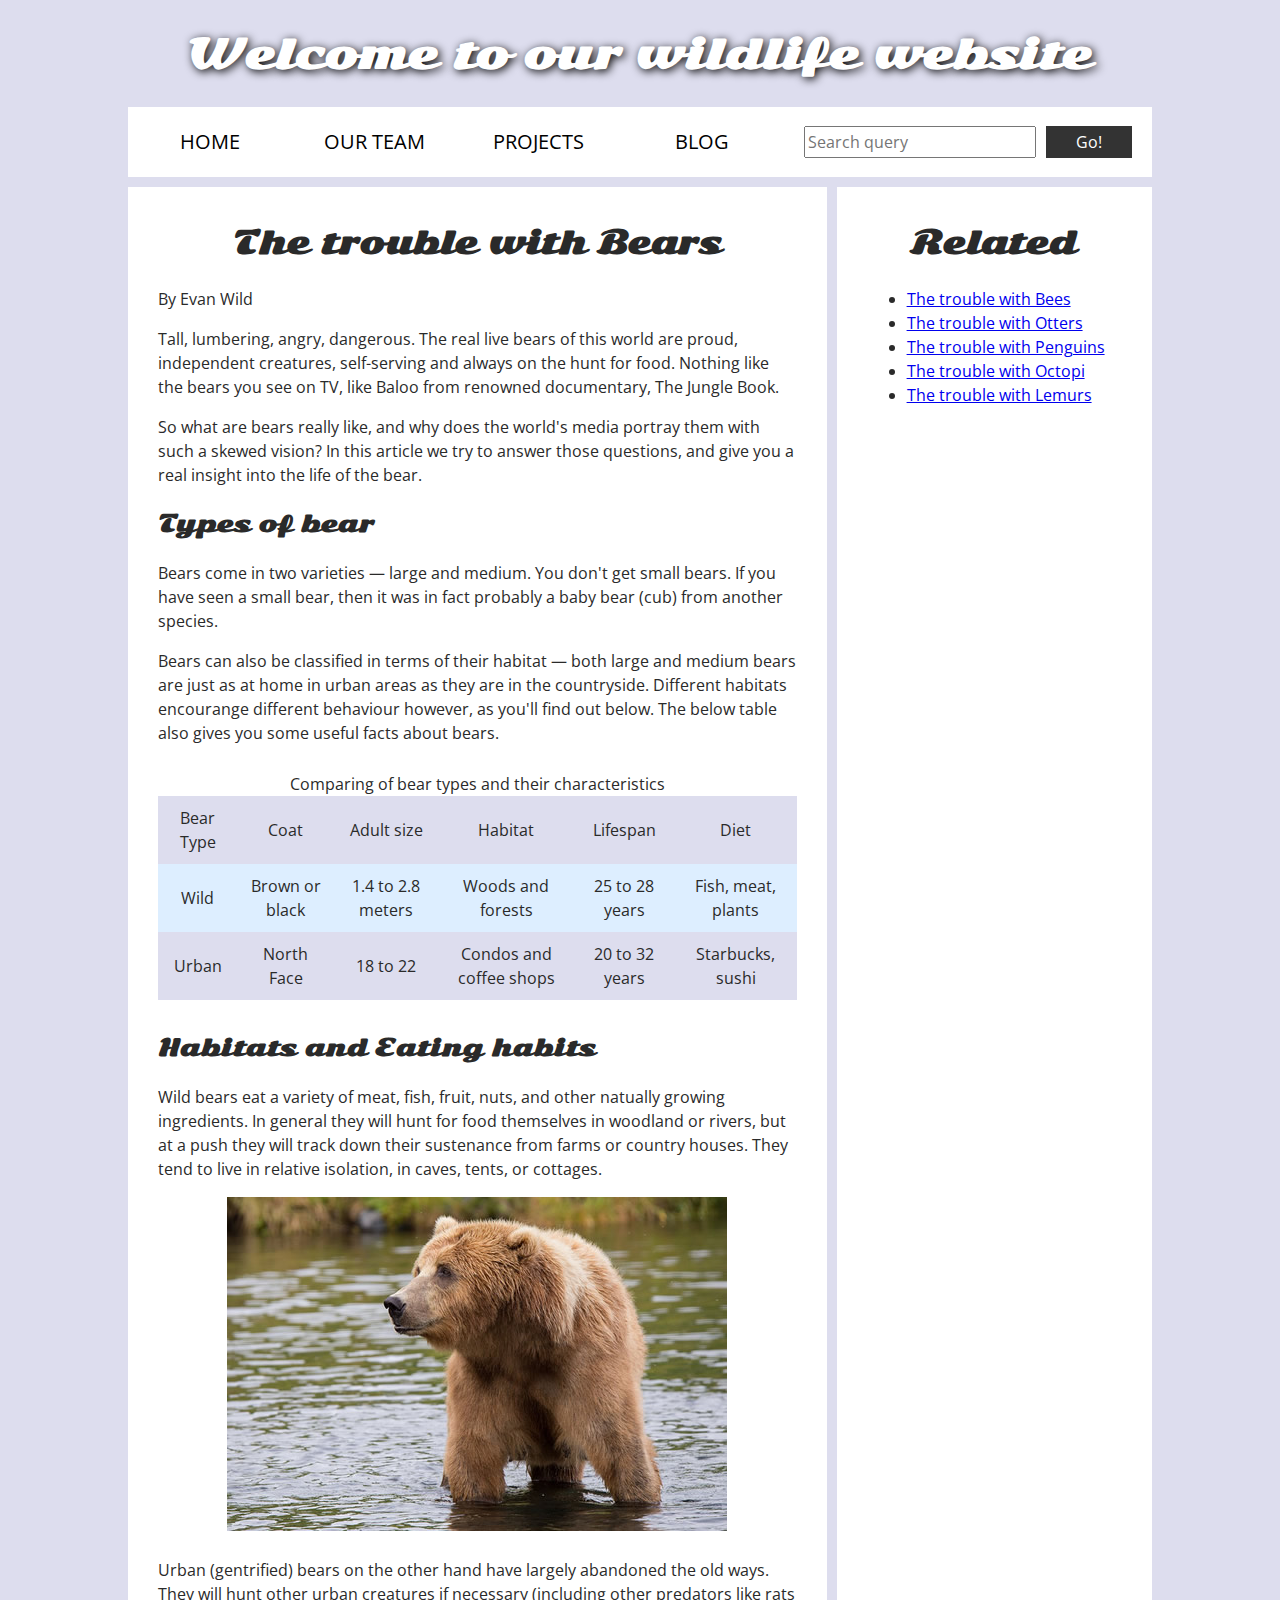
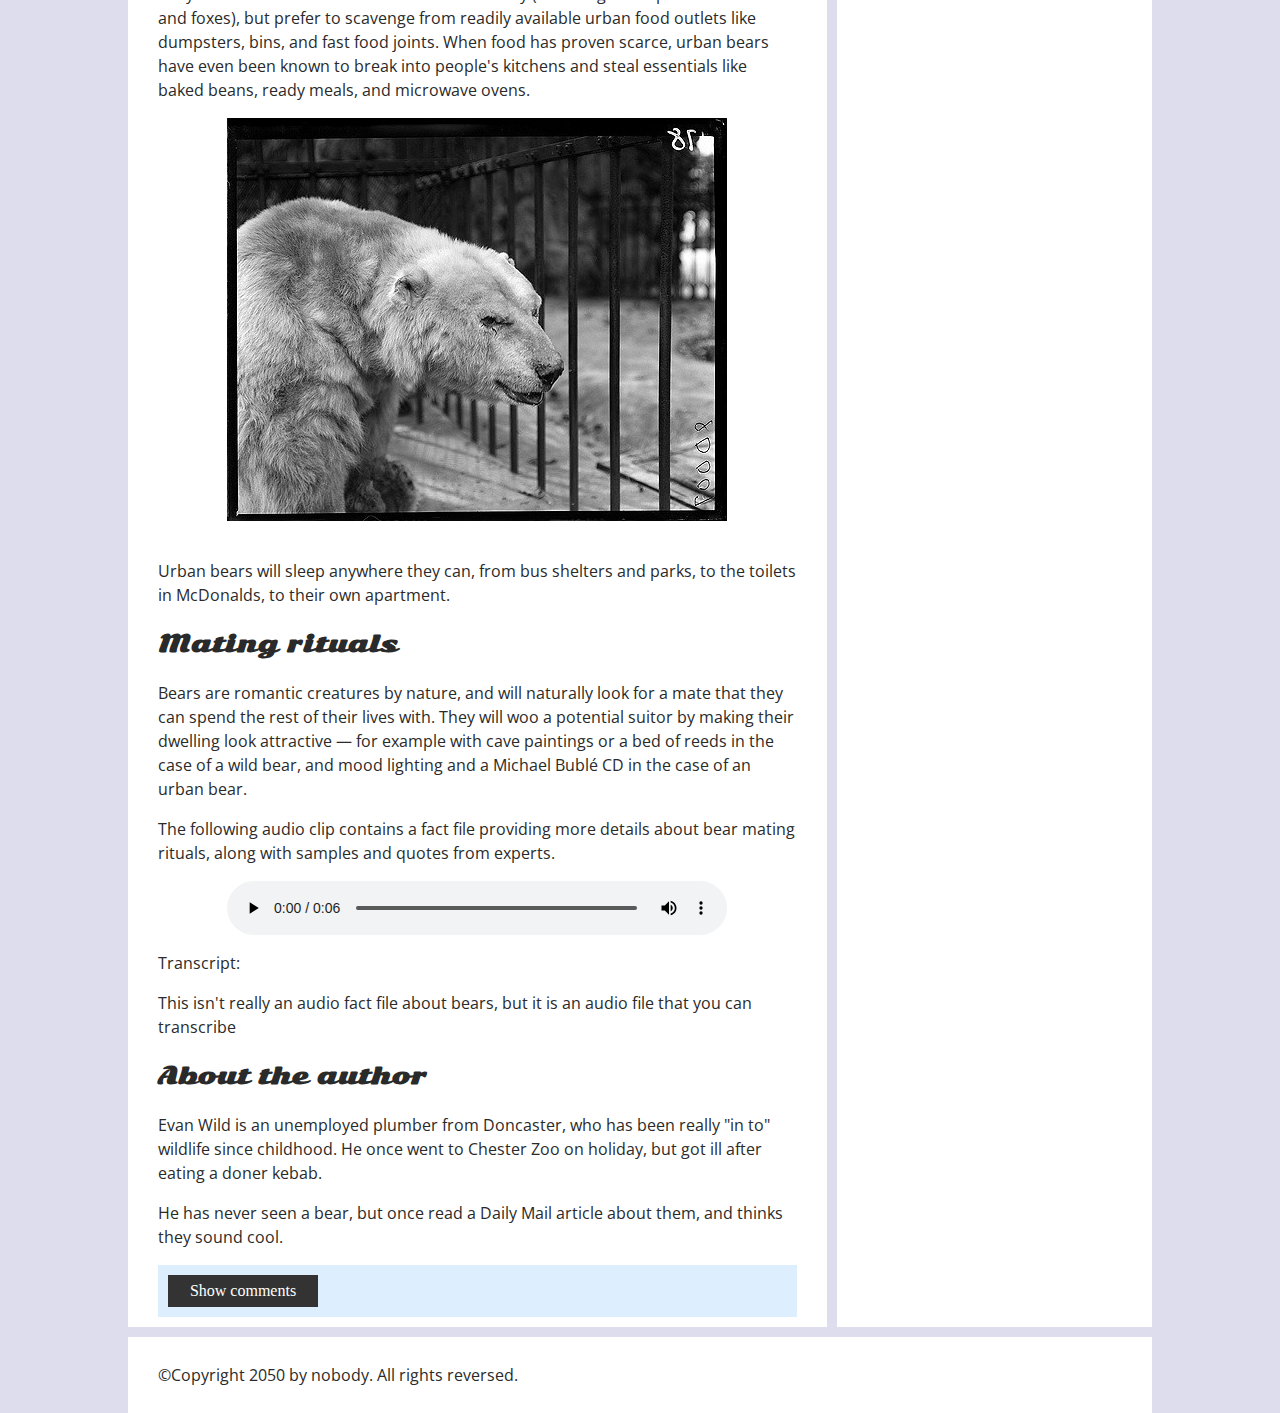
<file: Assignment5/index.html>
<!--
 Name: Ajaya Babu Acharya
 Date: August 5, 2024.
 Assignment 5 

-->

<!DOCTYPE html>
<html>
  <head>
    <meta charset="utf-8">

    <title>Accessibility assessment</title>
    <link href="https://fonts.googleapis.com/css?family=Open+Sans+Condensed:300|Sonsie+One" 
    rel="stylesheet" type="text/css">
    <link rel="stylesheet" href="style.css">

  </head>

  <body>
    <div class="header">
      <h1>Welcome to our wildlife website</h1>
    </div>

    <nav class="nav">
      <ul>
        <li><a href="#">Home</a></li>
        <li><a href="#">Our team</a></li>
        <li><a href="#">Projects</a></li>
        <li><a href="#">Blog</a></li>
      </ul>

      <form class="search">
        <input type="search" name="q" placeholder="Search query">
        <input type="submit" value="Go!">
      </form>
    </nav>

    <main>
      <article>
        <h2><strong>The trouble with Bears</strong></h2>
        <p>By Evan Wild</p>
        <p>Tall, lumbering, angry, dangerous. The real live bears of this world are proud, independent creatures, 
          self-serving and always on the hunt for food. Nothing like the bears you see on TV, like Baloo from renowned
          documentary, The Jungle Book.</p>

        <p>So what are bears really like, and why does the world's media portray them with such a skewed vision? In 
          this article we try to answer those questions, and give you a real insight into the life of the bear.</p>

        <h3>Types of bear</h3>

        <p>Bears come in two varieties — large and medium. You don't get small bears. If you have seen a small bear, 
          then it was in fact probably a baby bear (cub) from another species.</p>

        <p>Bears can also be classified in terms of their habitat — both large and medium bears are just as at home in 
          urban areas as they are in the countryside. Different habitats encourange different behaviour however, as you'll 
          find out below. The below table also gives you some useful facts about bears.</p>
        <br>
        <table>
          <caption>Comparing of bear types and their characteristics</caption>
          <thead>
            <tr>
              <td>Bear Type</td>
              <td>Coat</td>
              <td>Adult size</td>
              <td>Habitat</td>
              <td>Lifespan</td>
              <td>Diet</td>
            </tr>
          </thead>
          <tbody>
            <tr>
              <td>Wild</td>
              <td>Brown or black</td>
              <td>1.4 to 2.8 meters</td>
              <td>Woods and forests</td>
              <td>25 to 28 years</td>
              <td>Fish, meat, plants</td>
            </tr>
            <tr>
              <td>Urban</td>
              <td>North Face</td>
              <td>18 to 22</td>
              <td>Condos and coffee shops</td>
              <td>20 to 32 years</td>
              <td>Starbucks, sushi</td>
            </tr>
          </tbody>
        </table>
        <br>
        <h3>Habitats and Eating habits</h3>
        
        <p>Wild bears eat a variety of meat, fish, fruit, nuts, and other natually growing ingredients.
        In general they will hunt for food themselves in woodland or rivers, but at a push they will 
        track down their sustenance from farms or country houses. 
        They tend to live in relative isolation, in caves, tents, or cottages.</p>
        
        <img src="Media/wild-bear.jpg" alt="wild-bear">
        <br>
        <p>Urban (gentrified) bears on the other hand have largely abandoned the old ways. They will hunt 
          other urban creatures if necessary (including other predators like rats and foxes), but prefer to 
          scavenge from readily available urban food outlets like dumpsters, bins, and fast food joints. 
          When food has proven scarce, urban bears have even been known to break into people's kitchens 
          and steal essentials like baked beans, ready meals, and microwave ovens.</p>
        
        <img src="Media/urban-bear.jpg" alt="urban-bear">
        <br><br>
        <p>Urban bears will sleep anywhere they can, from bus shelters and parks, to the toilets in McDonalds,
           to their own apartment.</p>
        
        <h3>Mating rituals</h3>

        <p>Bears are romantic creatures by nature, and will naturally look for a mate that they can spend the 
          rest of their lives with. They will woo a potential suitor by making their dwelling look attractive 
          — for example with cave paintings or a bed of reeds in the case of a wild bear, and mood lighting 
          and a Michael Bublé CD in the case of an urban bear.</p>

        <p>The following audio clip contains a fact file providing more details about bear mating rituals, 
          along with samples and quotes from experts.</p>

        <audio controls>
          <source src="Media/bear.mp3" type="audio/mp3">
          <source src="Media/bear.ogg" type="audio/ogg">
          <p>It looks like your browser doesn't support HTML5 audio players.</p>
        </audio>
        <p>Transcript:</p>
        <p>This isn't really an audio fact file about bears, but it is an audio file that you can transcribe
        </p>
      </div>

        <aside>

          <h3>About the author</h3>
       
          <p>Evan Wild is an unemployed plumber from Doncaster, who has been really "in to" wildlife since childhood.
            He once went to Chester Zoo on holiday, but got ill after eating a doner kebab.</p>

          <p>He has never seen a bear, but once read a Daily Mail article about them, and thinks they sound cool.
          </p>

        </aside>
        <section class="comments">
          <div class="show-hide">Show comments</div>

          <div class="comment-wrapper">

            <h2>Add comment</h2>

            <form class="comment-form">
              <div class="flex-pair">
                <label for="name">Your name:</label>
                <input type="text" name="name" id="name" placeholder="Enter your name">
              </div>
              <div class="flex-pair">
                <label for="comment">Your comment:</label>
                <input type="text" name="comment" id="comment" placeholder="Enter your comment">
              </div>
              <div>
                <input type="submit" value="Submit comment">
              </div>
            </form>

            <h3>Comments</h3>

            <ul class="comment-container">

              <li>

                <p>Bob Fossil</p>

                <p>Oh I am so glad you taught me all about the big brown angry guys in the woods. With their
                  sniffing little noses and their bad attitudes, they can sure be a menace — I was thinking 
                  of putting them all in a truck and driving them outta here. I run a zoo, you know.</p>

              </li>

            </ul>

          </div>
        </section>
      </article>

      <div class="secondary">
        <h2>Related</h2>

        <ul>
          <li><a href="#">The trouble with Bees</a></li>
          <li><a href="#">The trouble with Otters</a></li>
          <li><a href="#">The trouble with Penguins</a></li>
          <li><a href="#">The trouble with Octopi</a></li>
          <li><a href="#">The trouble with Lemurs</a></li>
        </ul>
      </div>
    </main>

    <footer>
      <p>©Copyright 2050 by nobody. All rights reversed.</p>
    </footer>

    <script src="assignment5.js"></script>

  </body>
</html>
</file>
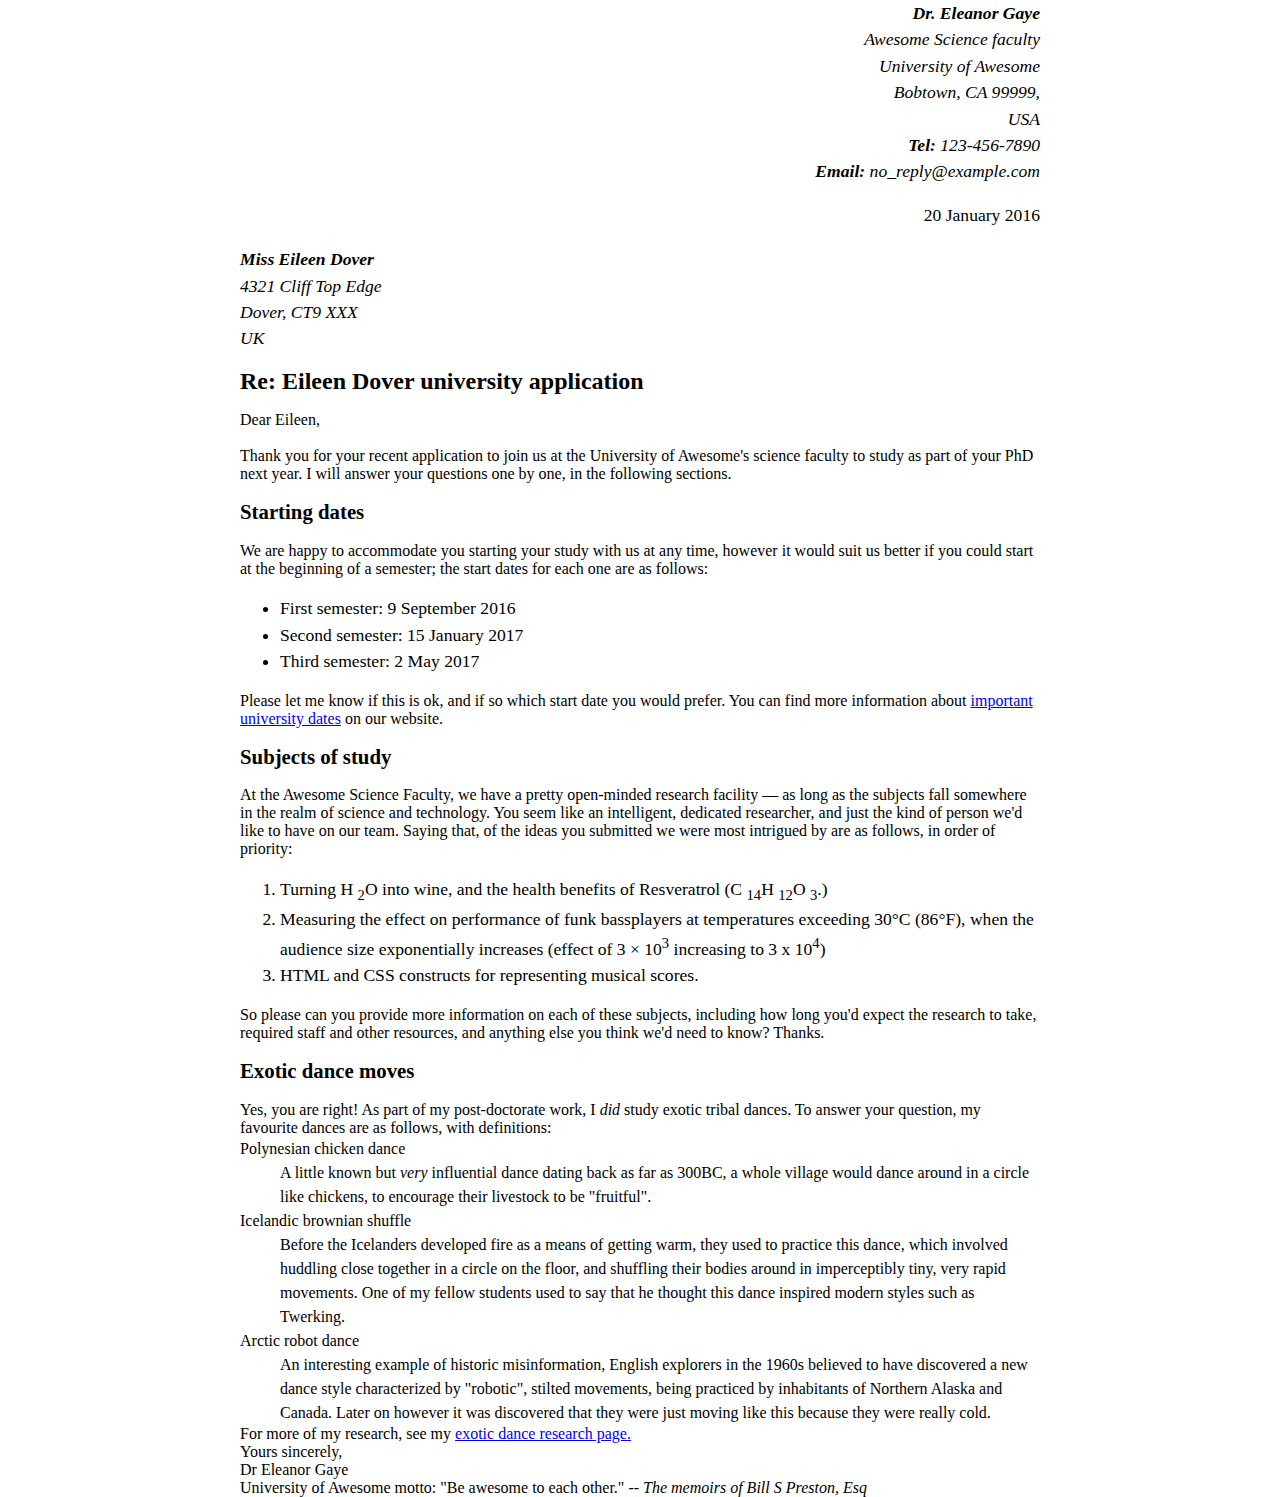
<file: assignment1part1.html>
<!DOCTYPE html>
<html lang="en">
<head>
<!--
        Name:Ajaya Babu Acharya
        Date:June 1, 2024
        description: Overview of Basic html
        Student ID: 100947735

    -->
    
    <meta charset="UTF-8">
    <meta name="viewport" content="width=device-width, initial-scale=1.0">
    <title>Letter Assignment</title>
     <style>
    body {
        max-width: 800px;
        margin: 0 auto;
      }
      
      .sender-column {
        text-align: right;
      }
      
      h1 {
        font-size: 1.5em;
      }
      
      h2 {
        font-size: 1.3em;
      }
      
      p,ul,ol,dl,address {
        font-size: 1.1em;
      }
      
      p, li, dd, dt, address {
        line-height: 1.5;
      }
    </style>
</head>
<body>
     <span class="sender-column">
<address>
<STRONG>Dr. Eleanor Gaye </STRONG><br>
Awesome Science faculty <br>
University of Awesome <br>
Bobtown, CA 99999, <br>
USA <br>
<strong>Tel:</strong> 123-456-7890 <br>
<strong>Email:</strong> no_reply@example.com
</address>
<p>20 January 2016</p>
</span>
<address>
<strong>Miss Eileen Dover </strong><br>
4321 Cliff Top Edge <br>
Dover, CT9 XXX <br>
UK
</address>


<h1>Re: Eileen Dover university application</h1>
Dear Eileen,<br> <br>

Thank you for your recent application to join us at the University of Awesome's 
science faculty to study as part of your PhD next year. I will answer your questions 
one by one, in the following sections.

<h2>Starting dates</h2>

We are happy to accommodate you starting your study with us at any time, 
however it would suit us better if you could start at the beginning of a semester; 
the start dates for each one are as follows:
<ul>
<li>First semester: 9 September 2016</li>
<li>Second semester: 15 January 2017</li>
<li>Third semester: 2 May 2017</li>
</ul>

Please let me know if this is ok, and if so which start date you would prefer.
        You can find more information about <a href="https://durhamcollege.ca/info-for/current-students/important-dates/important-dates-2024-2025">
  important university dates</a> on our website.


<h2>Subjects of study</h2>

At the Awesome Science Faculty, we have a pretty open-minded research facility — as 
long as the subjects fall somewhere in the realm of science and technology. 
You seem like an intelligent, dedicated researcher, and just the kind of person 
we'd like to have on our team. Saying that, of the ideas you submitted we were most 
intrigued by are as follows, in order of priority:
<ol>
<li>Turning H <sub>2</sub>O into wine, and the health benefits of Resveratrol (C <sub>14</sub>H <sub>12</sub>O <sub>3</sub>.)</li>
<li>Measuring the effect on performance of funk bassplayers at temperatures exceeding 30°C (86°F), 
  when the audience size exponentially increases (effect of 3 × 10<sup>3</sup> increasing to 3 x 10<sup>4</sup>)</li>
<li>HTML and CSS constructs for representing musical scores.</li>
</ol>

So please can you provide more information on each of these subjects, 
including how long you'd expect the research to take, required staff and 
other resources, and anything else you think we'd need to know? Thanks.


<h2>Exotic dance moves</h2>

Yes, you are right! As part of my post-doctorate work, I <em>did</em> study exotic tribal dances. 
To answer your question, my favourite dances are as follows, with definitions:

<dt>Polynesian chicken dance</dt>
<dd>
A little known but <em>very</em> influential dance dating back as far as 300BC, 
a whole village would dance around in a circle like chickens, to encourage their 
livestock to be "fruitful".</dd>
<dt>Icelandic brownian shuffle</dt>
<dd>
Before the Icelanders developed fire as a means of getting warm, they used to practice this dance, 
which involved huddling close together in a circle on the floor, and shuffling their bodies around 
in imperceptibly tiny, very rapid movements. One of my fellow students used to say that he thought 
this dance inspired modern styles such as Twerking.</dd>
<dt>Arctic robot dance</dt>
<dd>An interesting example of historic misinformation, English explorers in the 1960s believed to 
  have discovered a new dance style characterized by "robotic", stilted movements, being practiced 
  by inhabitants of Northern Alaska and Canada. Later on however it was discovered that they were 
  just moving like this because they were really cold.</dd>

For more of my research, see my <a href="https://durhamcollege.ca/programs-and-courses/courses?subj_code_in=RSCH&crse_numb_in=1200&semester_in=SEM2">exotic dance research page.</a> <br>

Yours sincerely,<br>
Dr Eleanor Gaye <br>
University of Awesome motto: "Be awesome to each other." -- <em>The memoirs of Bill S Preston, Esq </em><br>

    
</body>
</html>

    
</body>
</html>
</file>
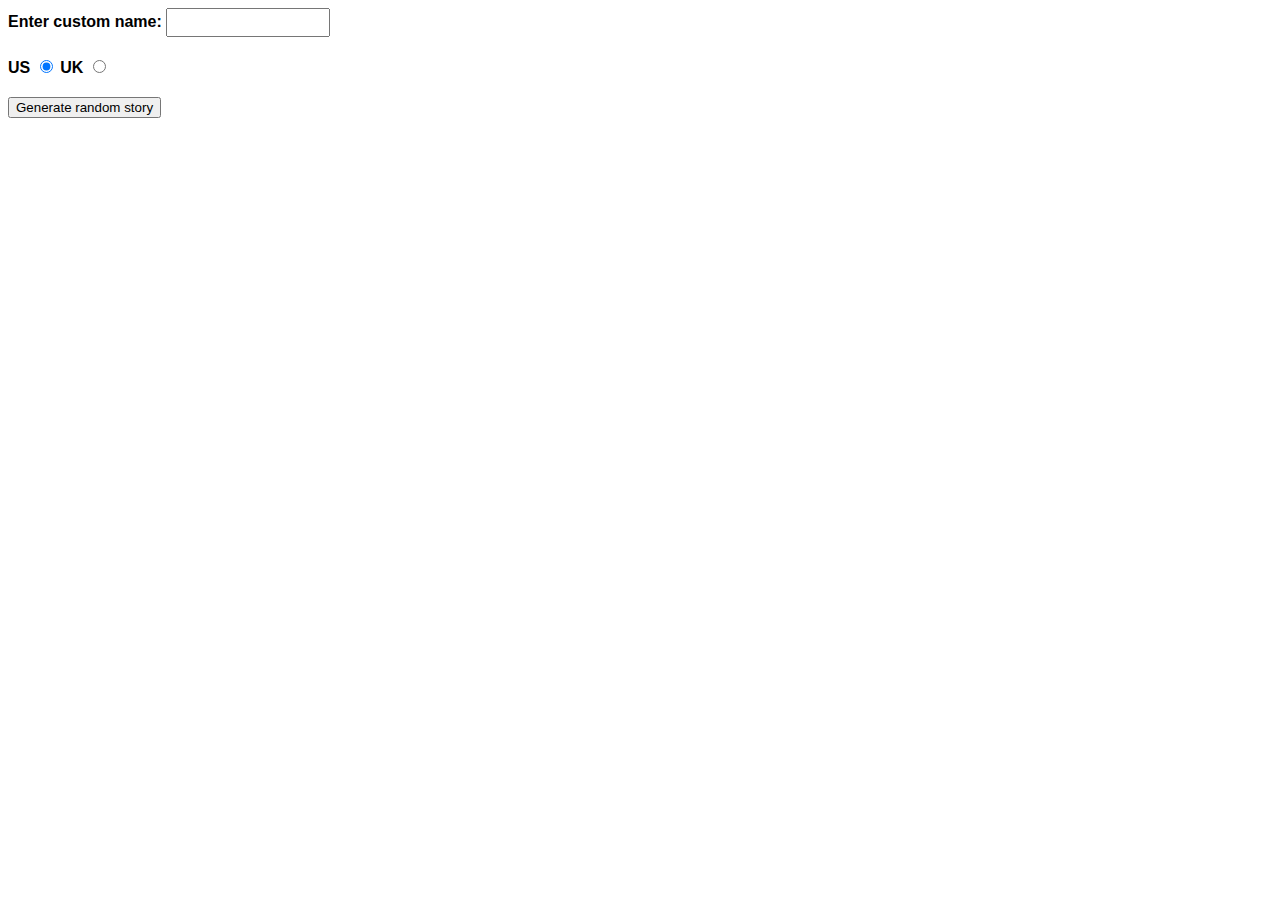
<file: Assignment 4/Part1.html>
<!DOCTYPE html>
<html lang="en-US">
  <head>
    <!--
    Name : Ajaya Babu Acharya
    Date : 22th July 2024
    File name : part1.html
    Description : A fun interactive web tool called the Silly Story Generator 
    uses user input and pre-written text templates to create funny, unpredictable stories.
    -->
    <meta charset="utf-8" />
    <meta name="viewport" content="width=device-width" />
    <title>Silly Story Generator</title>
    <style>
      body {
        font-family: helvetica, sans-serif;
        width: 350px;
      }
      label {
        font-weight: bold;
      }
      div {
        padding-bottom: 20px;
      }
      input[type="text"] {
        padding: 5px;
        width: 150px;
      }
      p {
        background: #ffc125;
        color: #5e2612;
        padding: 10px;
        visibility: hidden;
      }
    </style>
  </head>
  <body>
    <div>
      <label for="customname">Enter custom name:</label>
      <input id="customname" type="text" placeholder="" />
    </div>
    <div>
      <label for="us">US</label>
      <input id="us" type="radio" name="ukus" value="us" checked />
      <label for="uk">UK</label>
      <input id="uk" type="radio" name="ukus" value="uk" />
    </div>
    <div>
      <button class="randomize">Generate random story</button>
    </div>
    <p class="story"></p>
    <script src="./javascript/part1.js"></script>
  </body>
</html>
</file>
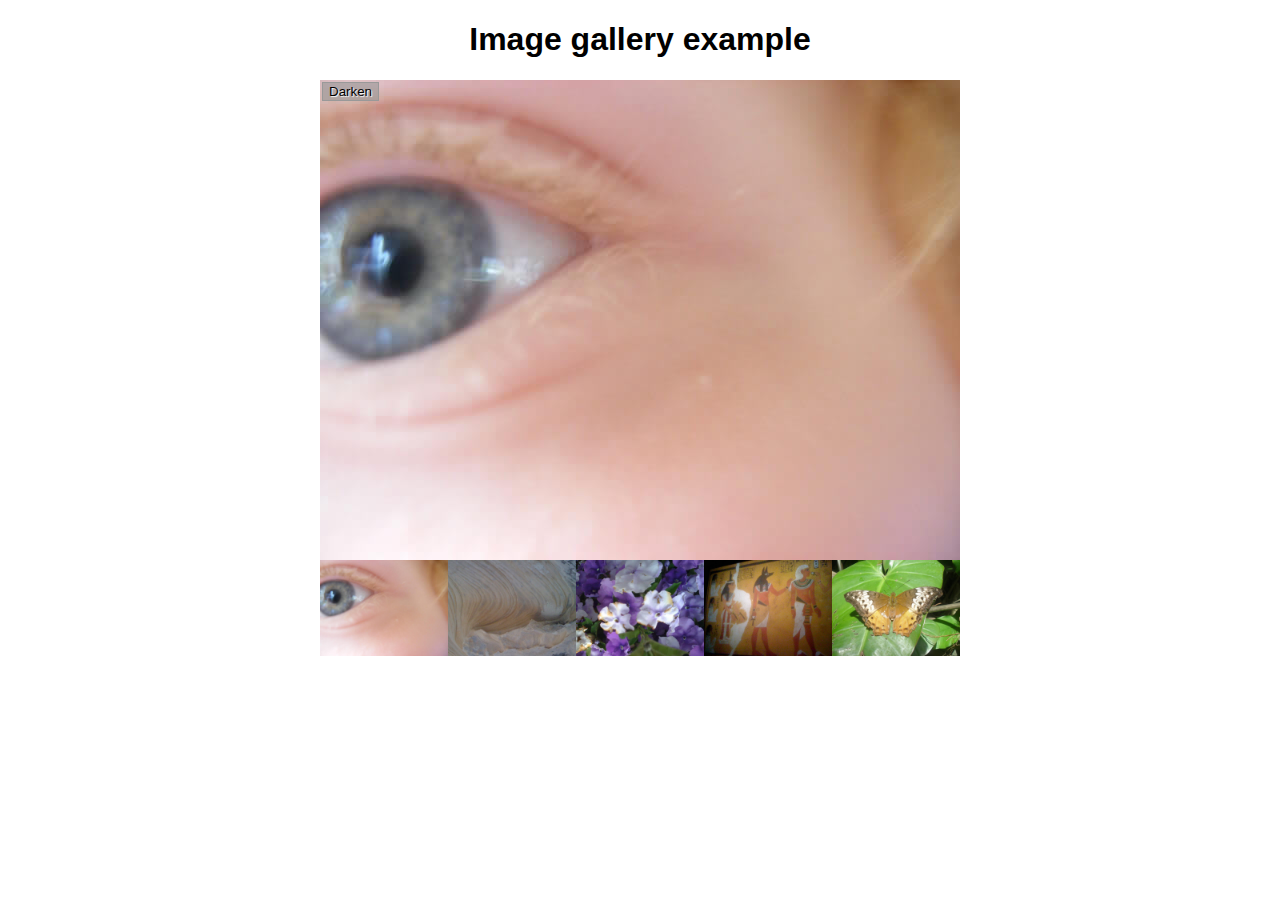
<file: Assignment 4/part2.html>
<!DOCTYPE html>
<html lang="en-US">
  <head>
    <!--
    Name : Ajaya Babu Acharya
    Date : 22th July 2024
    File name : part2.html
    Description : Creating Image Gallery using css and javascript.
  -->
    <meta charset="utf-8">
    <meta name="viewport" content="width=device-width">
    <title>Image gallery</title>

    <link rel="stylesheet" href="./CSS/part2.css">
    
  </head>

  <body>
    <h1>Image gallery example</h1>

    <div class="full-img">
      <img class="displayed-img" src="images/pic1.jpg" alt="Closeup of a human eye">
      <div class="overlay"></div>
      <button class="dark">Darken</button>
    </div>

    <div class="thumb-bar">


    </div>
    <script src="./javascript/part2.js"></script>
  </body>
</html>
</file>
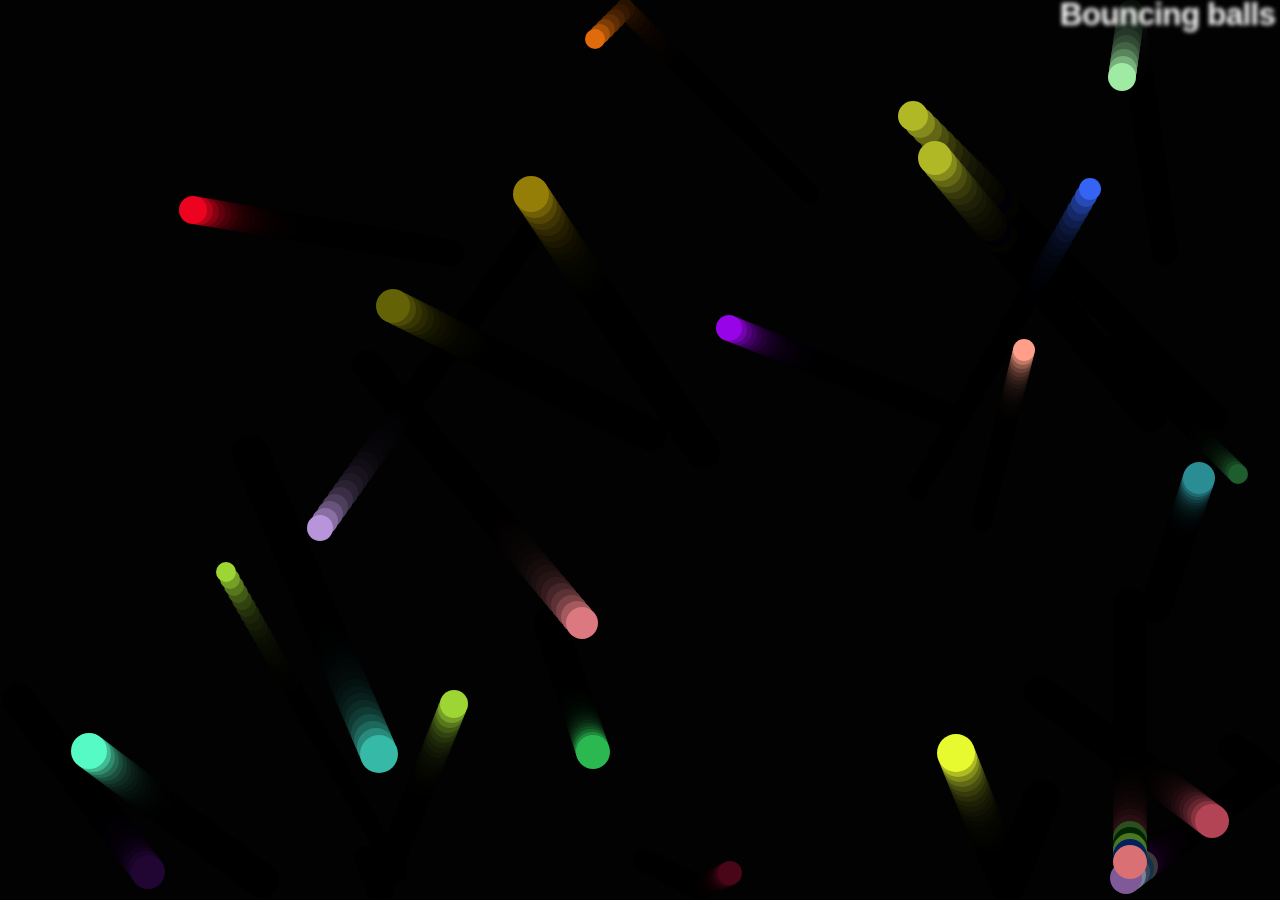
<file: Assignment 4/part3.html>
<!DOCTYPE html>
<html lang="en-US">
<head>
  <!--
    Name : Ajaya Babu Acharya
    Date : 22th July 2024
    File name : part3.html
    Description : Creating bouncing ball using css and javascript
  -->
  <meta charset="utf-8">
  <meta name="viewport" content="width=device-width">
  <title>Bouncing balls</title>
  <link rel="stylesheet" href="./CSS/part3.css">
</head>

<body>
  <h1>Bouncing balls</h1>
  <canvas></canvas>
  <script src="./javascript/part3.js"></script>
</body>
</html>
</file>
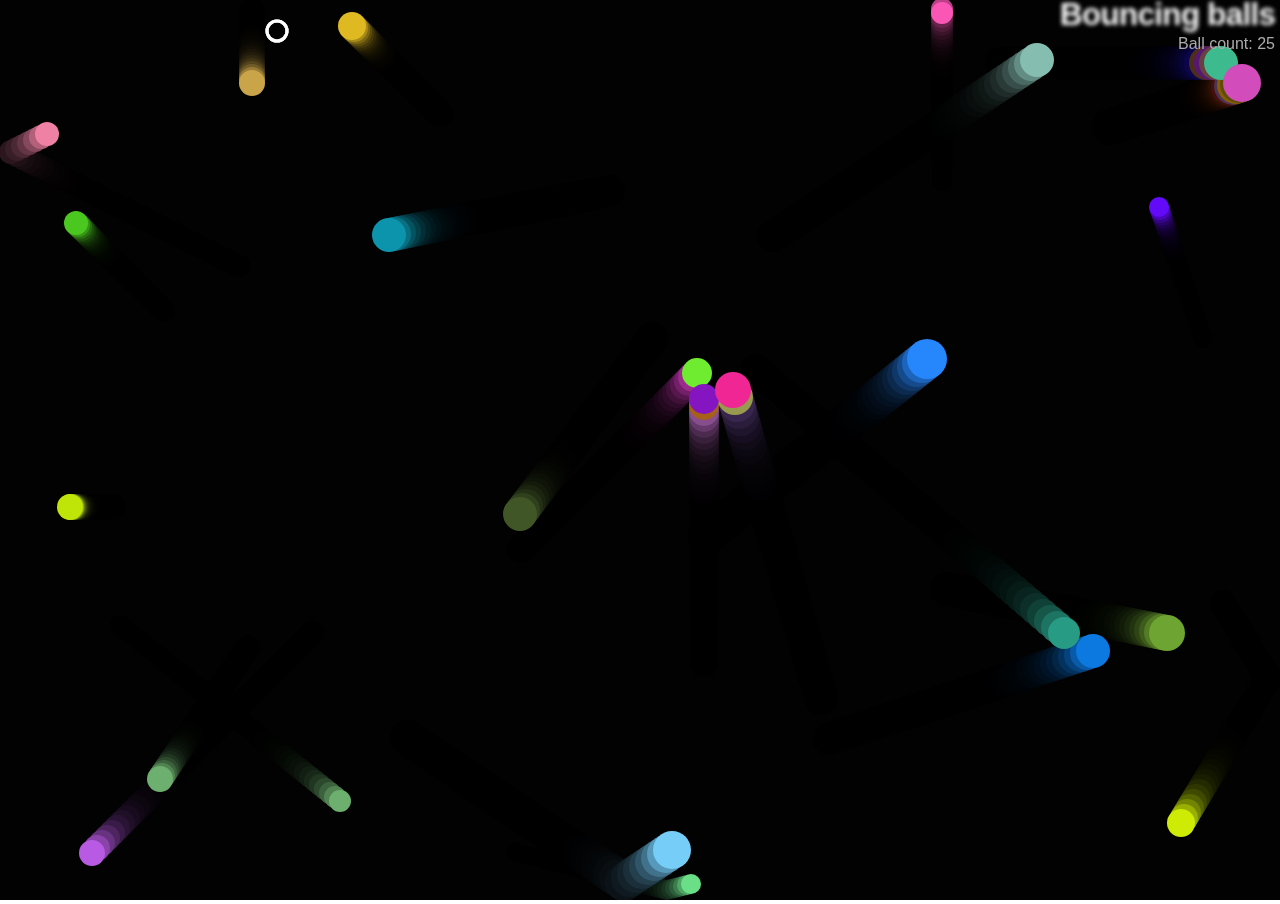
<file: Assignment 4/part4.html>
<!DOCTYPE html>
<html lang="en-US">
<head>
  <!--
    Name : Ajaya Babu Acharya
    Date : 22th July 2024
    File name : part4.html
    Description : Creating Advanced bouncing ball using css and javascript.
  -->
  <meta charset="utf-8">
  <meta name="viewport" content="width=device-width">
  <title>Bouncing balls</title>
  <link rel="stylesheet" href="./CSS/part4.css">
</head>

<body>
  <h1>Bouncing balls</h1>
  <p>Ball count: <span id="ball-count">0</span></p>
  <canvas></canvas>
  <script src="./javascript/part4.js"></script>
</body>
</html>
</file>
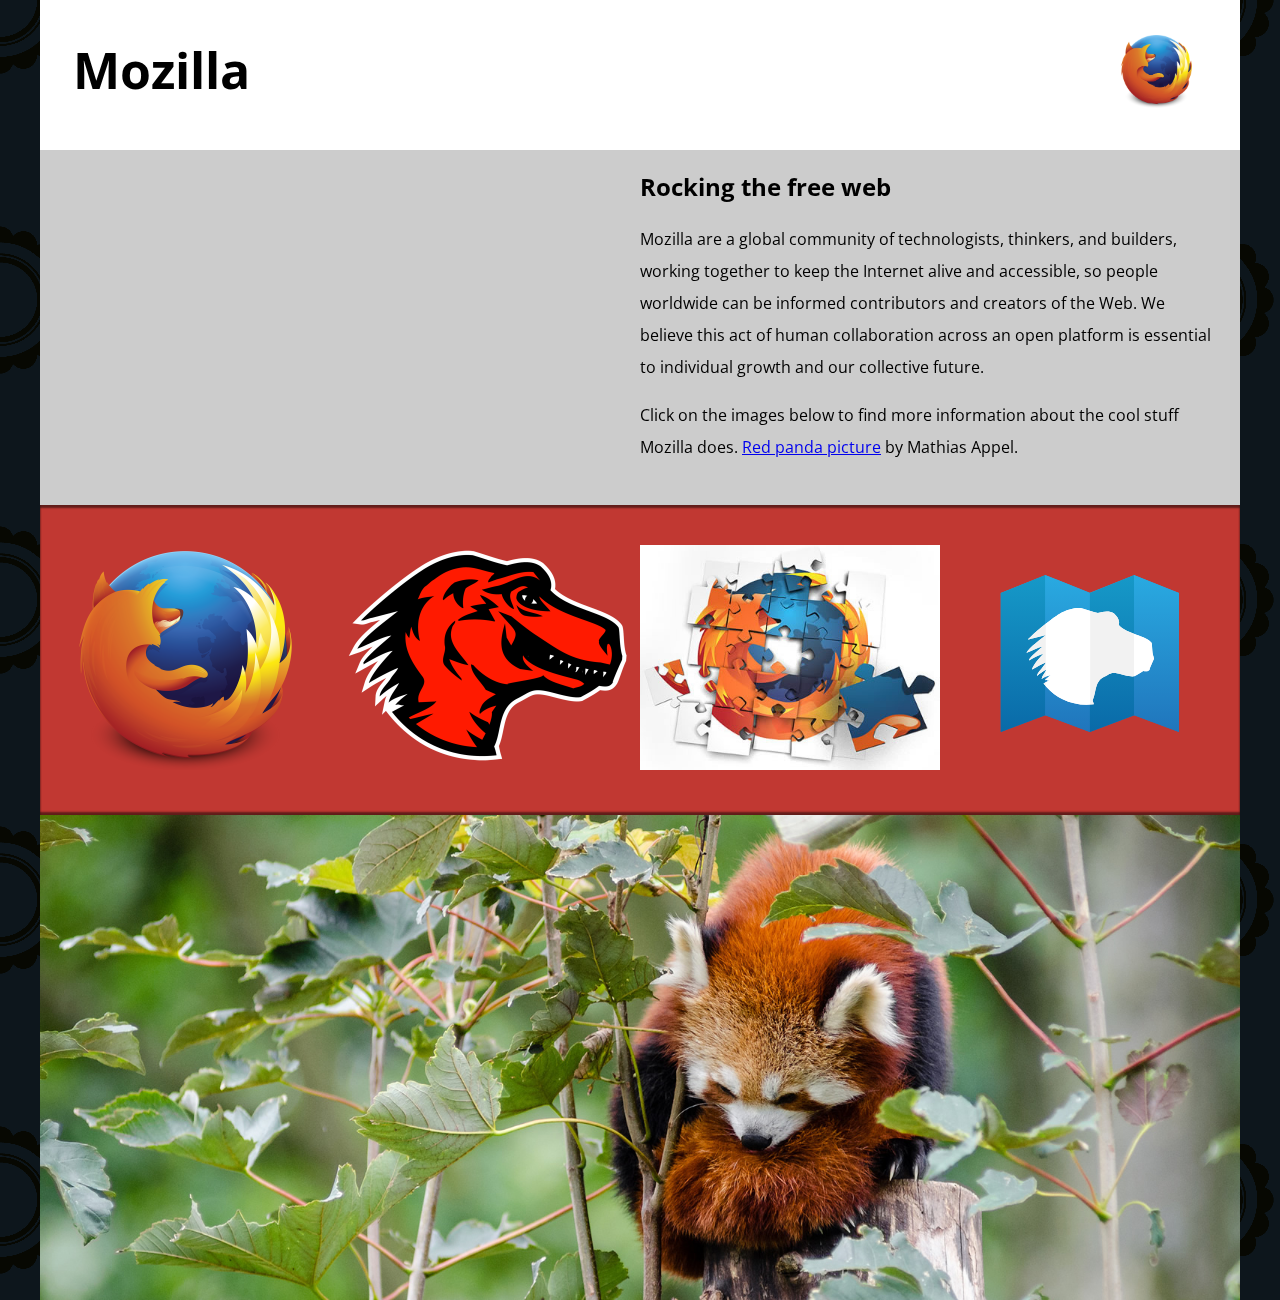
<file: Assignment2/Part1.html>
<!DOCTYPE html>
<html lang="en-US">
  <head>
     <!--
       Name:Ajaya Babu Acharya
    Date:June 12 th , 2024
    Student id:100947735
    Description:HTML Multimedia
    -->
    <meta charset="utf-8">
    <meta name="viewport" content="width=device-width">
    <title>Mozilla splash page</title>
    <link href='https://fonts.googleapis.com/css?family=Open+Sans:400,700' rel='stylesheet' type='text/css'>
    <style>
    
      html {
        font-family: 'Open Sans', sans-serif;
        background: url(pattern.png);
      }

      body {
        width: 100%;
        max-width: 1200px;
        margin: 0 auto;
        background-color: white;
        position: relative;
      }


      header {
        height: 150px;
      }

      header img {
        width: 100px;
        position: absolute;
        right: 32.5px;
        top: 32.5px;
      }

      h1 {
        font-size: 50px;
        line-height: 140px;
        margin: 0 0 0 32.5px;
      }


      main {
        background: #ccc;
      }

      article {
        padding: 20px;
      }

      h2 {
        margin-top: 0;
      }

      p {
        line-height: 2;
      }

      iframe {
        float: left;
        margin: 0 20px 20px 0;
        max-width: 100%;
      }


      .further-info {
        clear: left;
        padding: 40px 0;
        background: #c13832;
        box-shadow: inset 0 3px 2px rgba(0,0,0,0.5),
                    inset 0 -3px 2px rgba(0,0,0,0.5);
      }

      .further-info a {
        width: 25%;
        display: block;
        float: left;
      }

      .further-info img {
        max-width: 100%;
      }

      .clearfix {
        clear: both;
      }


      .red-panda img {
        display: block;
        max-width: 100%;
      }
    </style>
    </head>
<body>
   <header>
      <h1>Mozilla</h1>
      <img src="firefox_logo-only_RGB.png" alt="Firefox logo">

    </header>

    <main>
      <article>
        <iframe width="560" height="315" src="https://www.youtube.com/embed/ojcNcvb1olg?si=KROBt-EhwAU0uEma" title="YouTube video player" frameborder="0" allow="accelerometer; autoplay; clipboard-write; encrypted-media;gyroscope; picture-in-picture; web-share" referrerpolicy="strict-origin-when-cross-origin" allowfullscreen></iframe>

        <h2>Rocking the free web</h2>

        <p>Mozilla are a global community of technologists, thinkers, and builders, working together to keep the 
          Internet alive and accessible, so people worldwide can be informed contributors and creators of the Web. 
          We believe this act of human collaboration across an open platform is essential to individual growth and our collective future.</p>

        <p>Click on the images below to find more information about the cool stuff Mozilla does. 
          <a href="https://www.flickr.com/photos/mathiasappel/21675551065/">Red panda picture</a> by Mathias Appel.</p>
     
      </article>
            <div class="further-info">
        <a href="https://www.mozilla.org/en-US/firefox/new/">
          <img src="firefox_logo-only_RGB.png" alt="firefox_logo-only_RGB" width="400">
        </a>
        <a href="https://www.mozilla.org/">
          <img src="mozilla-dinosaur-head.png" alt="mozilla-dinosaur-head" width="400">
        </a>
        <a href="https://addons.mozilla.org/">
          <img src="firefox-addons.jpg" alt="firefox-addons" width ="400">
        </a>
        <a href="https://developer.mozilla.org/en-US/">
          <img src="mdn.svg" alt="mdn.svg" width = "400">
        </a>
        <div class="clearfix"></div>
      </div>

      <div class="red-panda">
        <img src="red-panda.jpg" alt="" width="1200">
      </div>

    </main>

</body>
</html>
</file>
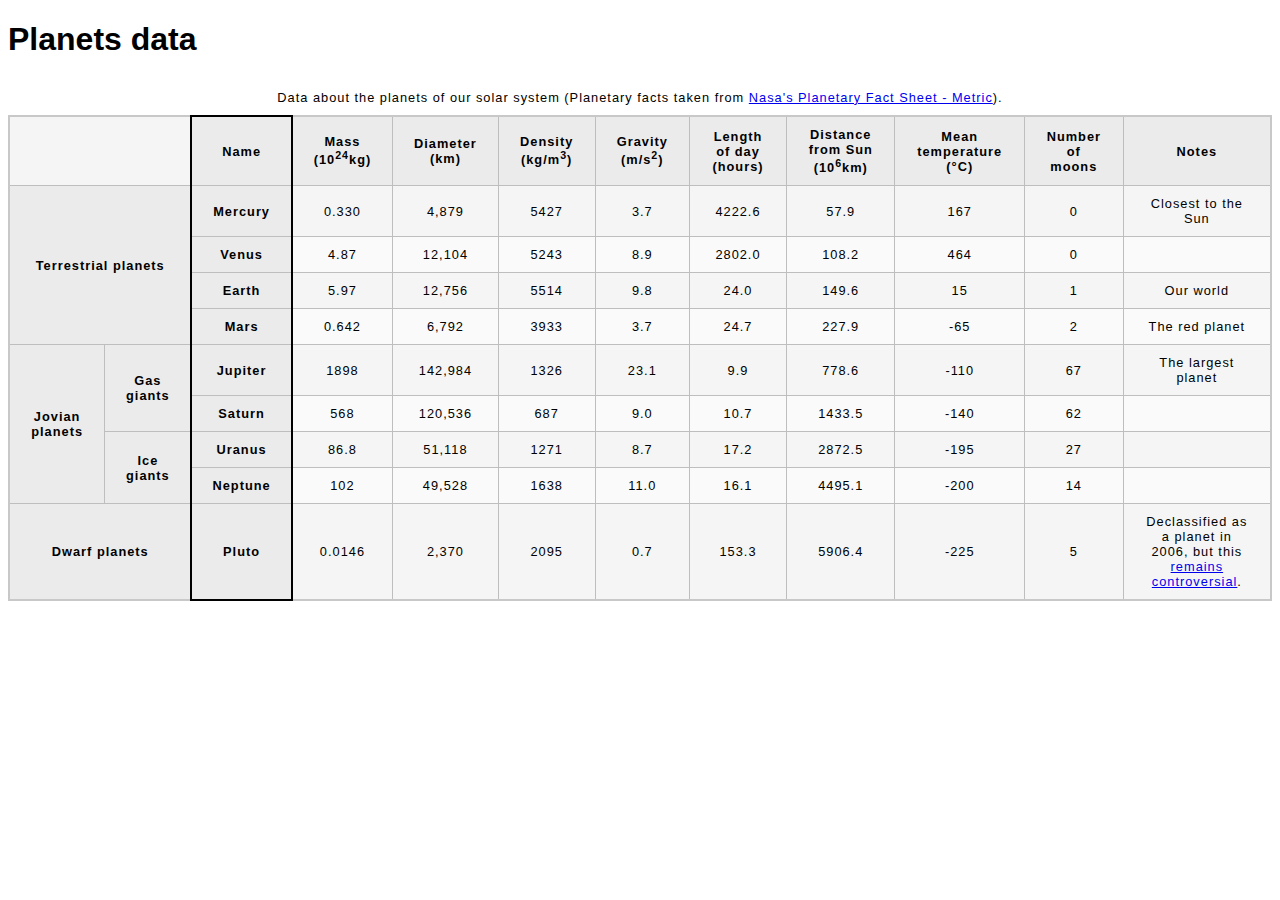
<file: Assignment2/Part2.html>
<!DOCTYPE html>
<html lang="en-US">
  <head>
    <!--
    Name:Ajaya Babu Acharya
    Date:June 12 th , 2024
    Student id:100947735
    Description:HTML Table 
        
    -->
    <meta charset="utf-8">
    <meta name="viewport" content="width=device-width">
    <title>Table template</title>
    <link href="minimal-table.css" rel="stylesheet" type="text/css">
  </head>
  <body>
    <h1>Planets data</h1>
    <table>
      <caption>Data about the planets of our solar system (Planetary facts taken from <a href="https://nssdc.gsfc.nasa.gov/planetary/factsheet/">Nasa's Planetary Fact Sheet - Metric</a>).</caption>
      <colgroup>
        <col span="2">
        <col style="border: 2px solid black">
        <col span="9">
      </colgroup>
      <thead>
        <tr>
          <td colspan="2"></td>
          <th scope="col">Name</th>
          <th scope="col">Mass (10<sup>24</sup>kg)</th>
          <th scope="col">Diameter (km)</th>
          <th scope="col">Density (kg/m<sup>3</sup>)</th>
          <th scope="col">Gravity (m/s<sup>2</sup>)</th>
          <th scope="col">Length of day (hours)</th>
          <th scope="col">Distance from Sun (10<sup>6</sup>km)</th>
          <th scope="col">Mean temperature (°C)</th>
          <th scope="col">Number of moons</th>
          <th scope="col">Notes</th>
        </tr>
      </thead>
      <tbody>
        <tr>
          <th rowspan="4" colspan="2" scope="rowgroup">Terrestrial planets</th>
          <th scope="row">Mercury</th>
          <td>0.330</td>
          <td>4,879</td>
          <td>5427</td>
          <td>3.7</td>
          <td>4222.6</td>
          <td>57.9</td>
          <td>167</td>
          <td>0</td>
          <td>Closest to the Sun</td>
        </tr>
        <tr>
          <th scope="row">Venus</th>
          <td>4.87</td>
          <td>12,104</td>
          <td>5243</td>
          <td>8.9</td>
          <td>2802.0</td>
          <td>108.2</td>
          <td>464</td>
          <td>0</td>
          <td></td>
        </tr>
        <tr>
          <th scope="row">Earth</th>
          <td>5.97</td>
          <td>12,756</td>
          <td>5514</td>
          <td>9.8</td>
          <td>24.0</td>
          <td>149.6</td>
          <td>15</td>
          <td>1</td>
          <td>Our world</td>
        </tr>
        <tr>
          <th scope="row">Mars</th>
          <td>0.642</td>
          <td>6,792</td>
          <td>3933</td>
          <td>3.7</td>
          <td>24.7</td>
          <td>227.9</td>
          <td>-65</td>
          <td>2</td>
          <td>The red planet</td>
        </tr>
<tr>
          <th rowspan="4" scope="rowgroup">Jovian planets</th>
          <th rowspan="2" scope="rowgroup">Gas giants</th>
          <th scope="row">Jupiter</th>
          <td>1898</td>
          <td>142,984</td>
          <td>1326</td>
          <td>23.1</td>
          <td>9.9</td>
          <td>778.6</td>
          <td>-110</td>
          <td>67</td>
          <td>The largest planet</td>
        </tr>
        <tr>
          <th scope="row">Saturn</th>
          <td>568</td>
          <td>120,536</td>
          <td>687</td>
          <td>9.0</td>
          <td>10.7</td>
          <td>1433.5</td>
          <td>-140</td>
          <td>62</td>
          <td></td>
        </tr>
        <tr>
          <th rowspan="2" scope="rowgroup">Ice giants</th>
          <th scope="row">Uranus</th>
          <td>86.8</td>
          <td>51,118</td>
          <td>1271</td>
          <td>8.7</td>
          <td>17.2</td>
          <td>2872.5</td>
          <td>-195</td>
          <td>27</td>
          <td></td>
        </tr>
        <tr>
          <th scope="row">Neptune</th>
          <td>102</td>
          <td>49,528</td>
          <td>1638</td>
          <td>11.0</td>
          <td>16.1</td>
          <td>4495.1</td>
          <td>-200</td>
          <td>14</td>
          <td></td>
        </tr>
        <tr>
          <th colspan="2" scope="row">Dwarf planets</th>
          <th scope="row">Pluto</th>
          <td>0.0146</td>
          <td>2,370</td>
          <td>2095</td>
          <td>0.7</td>
          <td>153.3</td>
          <td>5906.4</td>
          <td>-225</td>
          <td>5</td>
          <td>Declassified as a planet in 2006, but this <a href="https://www.usatoday.com/story/tech/2014/10/02/pluto-planet-solar-system/16578959/">remains controversial</a>.</td>
        </tr>
      </tbody>
    </table>

  </body>
</html>
</file>
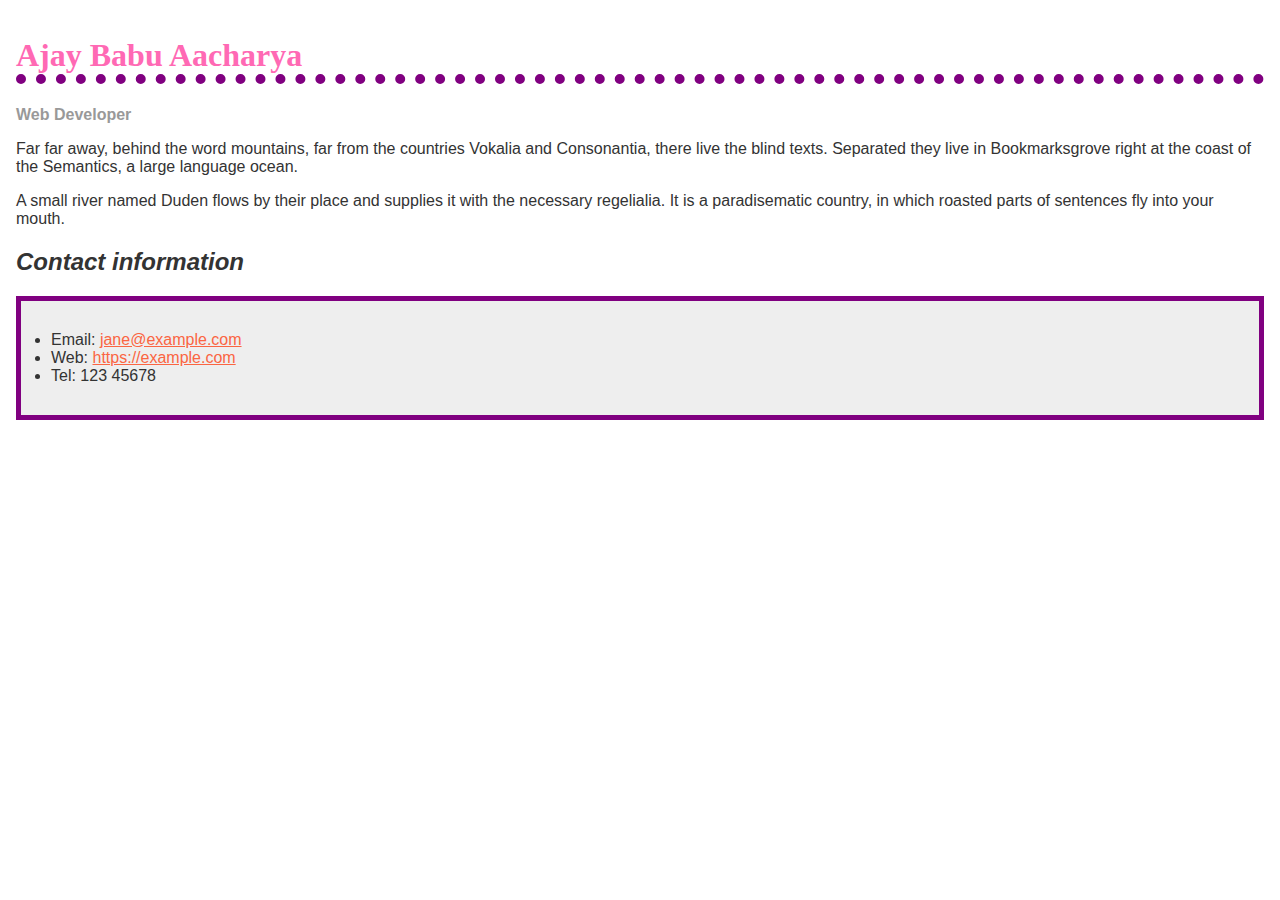
<file: assignment3/a3p1.html>
<!DOCTYPE html>
<html lang="en">
<head>
    <!--
    Name : Ajay Babu Aacharya
    File Name : A3p1.html
    Date : 24 June, 2024
    Description: Working with css, creating a bio - introductory page of people.
    -->
    <meta charset="utf-8" />
    <meta name="viewport" content="width=device-width" />
    <title>Formatting a biography</title>
    
    <style>
      body {
        background-color: #fff;
        color: #333;
        font-family: Arial, Helvetica, sans-serif;
        padding: 1em;
        margin: 0;
      }

      h1 {
        color: hotpink;
        font-size: 2em;
        font-family: Georgia, "Times New Roman", Times, serif;
        border-bottom: 10px dotted purple;
      }

      h2 {
        font-size: 1.5em;
        font-style: italic;
      }

      .job-title {
        color: #999999;
        font-weight: bold;
      }
      a:link,
      a:visited {
        color: #fb6542;
      }

      a:hover {
        text-decoration: none;
        color: green;
      }

      ul{
        background-color: #eeeeee;
        border: 5px solid purple;
        padding: 30px;
      }
    </style>
  </head>
<body>
    <h1>Ajay Babu Aacharya</h1>
    <div class="job-title">Web Developer</div>
    <p>
      Far far away, behind the word mountains, far from the countries Vokalia
      and Consonantia, there live the blind texts. Separated they live in
      Bookmarksgrove right at the coast of the Semantics, a large language
      ocean.
    </p>

    <p>
      A small river named Duden flows by their place and supplies it with the
      necessary regelialia. It is a paradisematic country, in which roasted
      parts of sentences fly into your mouth.
    </p>
<h2>Contact information</h2>
    <ul>
      <li>
        Email:
        <a href="mailto:jane@example.com">jane@example.com</a>
      </li>
      <li>
        Web:
        <a href="https://example.com">https://example.com</a>
      </li>
      <li>Tel: 123 45678</li>
    </ul>
  </body>
</html>
</file>
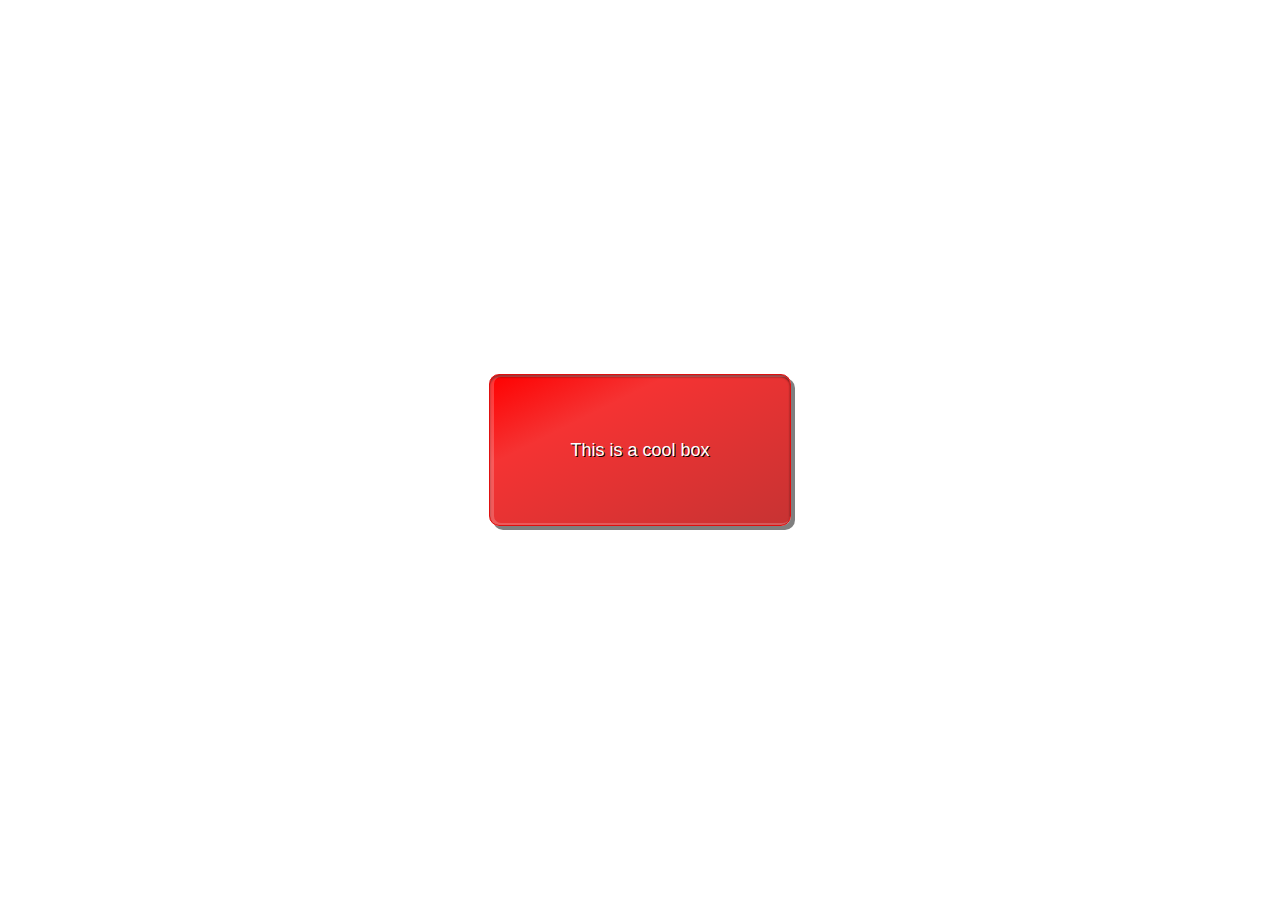
<file: assignment3/a3p2.html>
<!DOCTYPE html>
<html lang="en">
<head>
    <!--
    Name : Ajay Babu Aacharya
    File name : A3p2.html
    Date : 24 June 2024
    Description : Creating a cool looking box linking with css file.
    -->
    <meta charset="utf-8">
    <meta name="viewport" content="width=device-width">
    <title>Cool box</title>
    <link rel="stylesheet" href="../assignment3/CSS/part2.css">
  </head>
  <body>
      <div>This is a cool box</div>
  </body>
</html>
</file>
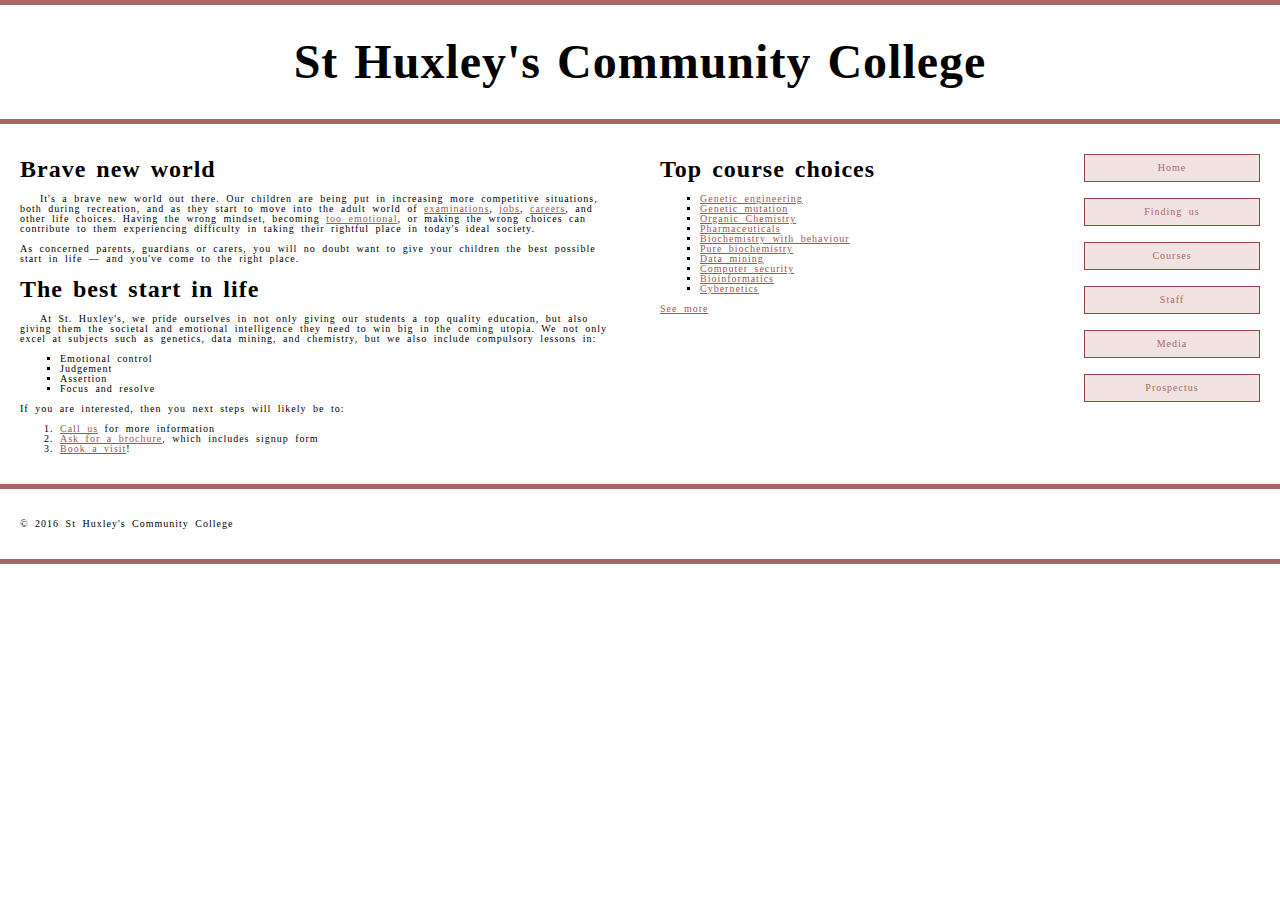
<file: assignment3/a3p3.html>
<!DOCTYPE html>
<html lang="en">
<head>
    <!--
    Name : Ajay Babu Aacharya
    File Name : A3p3.html
    Date : 24 June 2024
    Description : Creating a Community School Homepage using CSS and HTML.
    -->
    <meta charset="UTF-8">
    <meta name="viewport" content="width=device-width, initial-scale=1.0">
    <title>Typesetting a community school homepage</title>
    <link rel="stylesheet" href="../assignment3/CSS/part3.css">
</head>
<body>
	<header>
		<h1>St Huxley's Community College</h1>
	  </header>
	
	  <section>
		  <h2>Brave new world</h2>
	
		  <p>It's a brave new world out there. Our children are being put in increasing more competitive situations, both during recreation, and as they start to move into the adult world of <a href="https://en.wikipedia.org/wiki/Examination">examinations</a>, <a href="https://en.wikipedia.org/wiki/Jobs">jobs</a>, <a href="https://en.wikipedia.org/wiki/Career">careers</a>, and other life choices. Having the wrong mindset, becoming <a href="https://en.wikipedia.org/wiki/Emotion">too emotional</a>, or making the wrong choices can contribute to them experiencing difficulty in taking their rightful place in today's ideal society.</p>
	
		  <p>As concerned parents, guardians or carers, you will no doubt want to give your children the best possible start in life — and you've come to the right place.</p>
	
		  <h2>The best start in life</h2>
	
		  <p>At St. Huxley's, we pride ourselves in not only giving our students a top quality education, but also giving them the societal and emotional intelligence they need to win big in the coming utopia. We not only excel at subjects such as genetics, data mining, and chemistry, but we also include compulsory lessons in:</p>
	
		  <ul>
			<li>Emotional control</li>
			<li>Judgement</li>
			<li>Assertion</li>
			<li>Focus and resolve</li>
		  </ul>
          <p>If you are interested, then you next steps will likely be to:</p>
		  
		  <ol>
			<li><a href="#">Call us</a> for more information</li>
			<li><a href="#">Ask for a brochure</a>, which includes signup form</li>
			<li><a href="#">Book a visit</a>!</li>
		  </ol>
	  </section>
	
	  <aside>
	
		<h2>Top course choices</h2>
	
		<ul>
		  <li><a href="#">Genetic engineering</a></li>
		  <li><a href="#">Genetic mutation</a></li>
		  <li><a href="#">Organic Chemistry</a></li>
		  <li><a href="#">Pharmaceuticals</a></li>
		  <li><a href="#">Biochemistry with behaviour</a></li>
		  <li><a href="#">Pure biochemistry</a></li>
		  <li><a href="#">Data mining</a></li>
		  <li><a href="#">Computer security</a></li>
		  <li><a href="#">Bioinformatics</a></li>
		  <li><a href="#">Cybernetics</a></li>
		</ul>
	
		<p><a href="#">See more</a></p>
	
	  </aside>
	
	  <nav>
	
		<ul>
		  <li><a href="#">Home</a></li>
		  <li><a href="#">Finding us</a></li>
		  <li><a href="#">Courses</a></li>
		  <li><a href="#">Staff</a></li>
		  <li><a href="#">Media</a></li>
		  <li><a href="#">Prospectus</a></li>
		</ul>
	
	  </nav>
	
	  <footer>
	
		<p>&copy; 2016 St Huxley's Community College</p>
	
	  </footer>
</body>
</html>
</file>
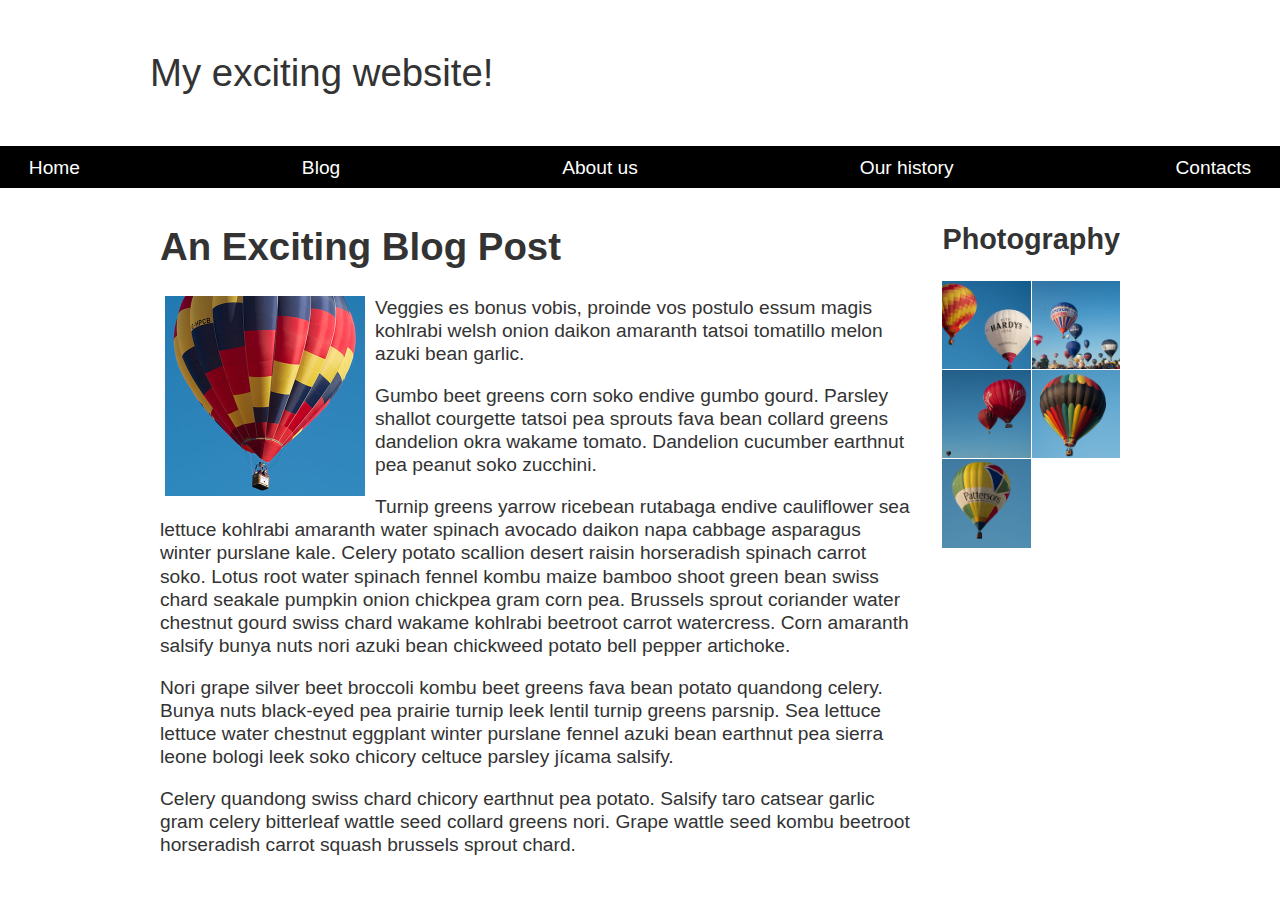
<file: assignment3/a3p4.html>
<!DOCTYPE html>
<html lang="en">
<head>
    <!--
    Name : Ajay Babu Aacharya
    File Name : A3p4.html
    Date : 24 June 2024
    Description : Assignment 3 part 4 - Creating a page "My exciting website".
    -->
    <meta charset="UTF-8">
    <meta name="viewport" content="width=device-width, initial-scale=1.0">
    <title>My exciting Website!</title>
    <link rel="stylesheet" href="../assignment3/CSS/part4.css">
</head>
<body>
    <div class="logo">
        My exciting website!
      </div>
    
      <nav>
        <ul>
          <li>
            <a href="">Home</a>
          </li>
          <li>
            <a href="">Blog</a>
          </li>
          <li>
            <a href="">About us</a>
          </li>
          <li>
            <a href="">Our history</a>
          </li>
          <li>
            <a href="">Contacts</a>
          </li>
        </ul>
      </nav>
      <main class="grid">
        <article>
          <h1>
            An Exciting Blog Post
          </h1>
          <img src="../assignment3/Part4 images/balloon-sq6.jpg" alt="placeholder" class="feature">
          <p>Veggies es bonus vobis, proinde vos postulo essum magis kohlrabi welsh onion daikon amaranth tatsoi tomatillo melon
            azuki bean garlic.</p>
    
          <p>Gumbo beet greens corn soko endive gumbo gourd. Parsley shallot courgette tatsoi pea sprouts fava bean collard greens
            dandelion okra wakame tomato. Dandelion cucumber earthnut pea peanut soko zucchini.</p>
    
          <p>Turnip greens yarrow ricebean rutabaga endive cauliflower sea lettuce kohlrabi amaranth water spinach avocado daikon
            napa cabbage asparagus winter purslane kale. Celery potato scallion desert raisin horseradish spinach carrot soko.
            Lotus root water spinach fennel kombu maize bamboo shoot green bean swiss chard seakale pumpkin onion chickpea gram
            corn pea. Brussels sprout coriander water chestnut gourd swiss chard wakame kohlrabi beetroot carrot watercress.
            Corn amaranth salsify bunya nuts nori azuki bean chickweed potato bell pepper artichoke.</p>
    
          <p>Nori grape silver beet broccoli kombu beet greens fava bean potato quandong celery. Bunya nuts black-eyed pea prairie
            turnip leek lentil turnip greens parsnip. Sea lettuce lettuce water chestnut eggplant winter purslane fennel azuki
            bean earthnut pea sierra leone bologi leek soko chicory celtuce parsley jícama salsify.</p>

            <p>Celery quandong swiss chard chicory earthnut pea potato. Salsify taro catsear garlic gram celery bitterleaf wattle
                seed collard greens nori. Grape wattle seed kombu beetroot horseradish carrot squash brussels sprout chard.</p>
        
            </article>
        
            <aside>
              <h2>
                Photography
              </h2>
              <ul class="photos">
                <li>
                  <img src="../assignment3/Part4 images/balloon-sq1.jpg" alt="placeholder">
                </li>
                <li>
                  <img src="../assignment3/Part4 images/balloon-sq2.jpg" alt="placeholder">
                </li>
                <li>
                  <img src="../assignment3/Part4 images/balloon-sq3.jpg" alt="placeholder">
                </li>
                <li>
                  <img src="../assignment3/Part4 images/balloon-sq4.jpg" alt="placeholder">
                </li>
                <li>
                  <img src="../assignment3/Part4 images/balloon-sq5.jpg" alt="placeholder">
                </li>
              </ul>
            </aside>
        </main>
      
      </body>
      
      </html>
</file>
<file: Assignment5/style.css>
/*
 Name: Ajaya Babu Acharya
 Date: August 5, 2024
 Assignment 5
 
*/

/* || General setup */

html, body {
  margin: 0;
  padding: 0;
}

html {
  font-size: 10px;
  background-color: #dde;
}

body {
  width: 80%;
  min-width: 1024px;
  margin: 0 auto;
}

/**/

h1 {
  font-size: 4rem;
  text-align: center;
  color: white;
  text-shadow: 2px 2px 10px black;
}

h2 {
  font-size: 3rem;
  text-align: center;
}

h3 {
  font-size: 2.2rem;
}

h1, h2, h3 {
  font-family: 'Sonsie One', cursive;
}

h2, h3 {
  color: #2a2a2a;
}


/* || typography */


p, input, li, table, label {
  font-family: 'Open Sans Condensed', sans-serif;
  color: #2a2a2a;
}


p, li, table {
  font-size: 1.6rem;
  line-height: 1.5;
}

/* || header layout */

nav[class="nav"], article, footer, .secondary {
  background-color: #ffffff;
}

article, footer, .secondary {
  padding: 10px 30px;
}

article {
  margin-right: 10px;
}

nav[class="nav"] {
  height: 50px;
  display: flex;
  padding: 1% 0;
  margin-bottom: 10px;
}

nav[class="nav"] ul {
  padding: 0;
  list-style-type: none;
  flex: 2;
  display: flex;
}

nav[class="nav"] li {
  display: inline;
  text-align: center;
  flex: 1;
}

nav[class="nav"] a {
  display: inline-block;
  font-size: 2rem;
  text-transform: uppercase;
  text-decoration: none;
  color: black;
}

nav[class="nav"] .search {
  flex: 1;
  display: flex;
  align-items: center;
  height: 100%;
  padding: 0 2em;
}

.search input {
  font-size: 1.6rem;
  height: 32px;
}

.search input[type="search"] {
  flex: 3;
}

.search input[type="submit"] {
  flex: 1;
  margin-left: 1rem;
  background: #333;
  border: 0;
  color: white;
}

/* || main layout */

main {
  display: flex;
}

article {
  flex: 5;
}

.secondary {
  flex: 2;
}

footer {
  margin-top: 10px;
}

/* Table styling */

table {
  width: 100%;
  background-color: #dde;
  border-collapse: collapse;
}

th, td {
  padding: 10px;
}

td {
  text-align: center;
}

th[scope="col"] {
  border-bottom: 1px solid black;
}

tbody tr:nth-child(odd) {
  background-color: #def;
}

/* styling content images and audio */

img, audio {
  display: block;
  margin: 0 auto;
}

audio {
  width: 500px;
}

/* Comments styling */

.comments {
  background-color: #def;
  padding: 10px;
}

.show-hide {
  cursor: pointer;
}


.comment-form {
  margin-bottom: 3rem;
}

.comment-form .flex-pair {
  display: flex;
  padding: 0 3rem 1rem;
}

.comment-form label {
  align-self: center;
  flex: 2;
}

.comment-form input {
  margin-left: 1rem;
  flex: 6;
}

.show-hide {
  text-align: center;
  width: 150px;
}

.comment-form input, .comment-form label, .show-hide {
  font-size: 1.6rem;
  line-height: 32px;
}

.comment-form input[type="submit"], .show-hide {
  background: #333;
  border: 0;
  color: white;
}

.comment-form input[type="submit"] {
  width: 30%;
  display: block;
  margin: 0 auto;
}

.comment-container {
  margin-top: 0;
}

.comment-container li {
  list-style-type: none;
  display: flex;
}

.comment-container li p:nth-child(1) {
  flex: 1;
  font-weight: bold;
}

.comment-container li p:nth-child(2) {
  flex: 5;
}

.searchbar-label {
  display: none;
}
</file>
<file: Assignment 4/CSS/part2.css>
h1 {
    font-family: helvetica, arial, sans-serif;
    text-align: center;
  }
  
  body {
    width: 640px;
    margin: 0 auto;
  }
  
  .full-img {
    position: relative;
    display: block;
    width: 640px;
    height: 480px;
  }
  
  .overlay {
    position: absolute;
    top: 0;
    left: 0;
    width: 640px;
    height: 480px;
    background-color: rgba(0,0,0,0);
  }
  
  button {
    border: 0;
    background: rgba(150,150,150,0.6);
    text-shadow: 1px 1px 1px white;
    border: 1px solid #999;
    position: absolute;
    cursor: pointer;
    top: 2px;
    left: 2px;
  }
  
  .thumb-bar img {
    display: block;
    width: 20%;
    float: left;
    cursor: pointer;
  }
</file>
<file: Assignment 4/CSS/part3.css>
html, body {
    margin: 0;
  }
  
  html {
    font-family: 'Helvetica Neue', Helvetica, Arial, sans-serif;
    height: 100%;
  }
  
  body {
    overflow: hidden;
    height: inherit;
  }
  
  h1 {
    font-size: 2rem;
    letter-spacing: -1px;
    position: absolute;
    margin: 0;
    top: -4px;
    right: 5px;
    color: transparent;
    text-shadow: 0 0 4px white;
  }
</file>
<file: Assignment 4/CSS/part4.css>
html, body {
    margin: 0;
  }
  
  html {
    font-family: 'Helvetica Neue', Helvetica, Arial, sans-serif;
    height: 100%;
  }
  
  body {
    overflow: hidden;
    height: inherit;
  }
  
  h1 {
    font-size: 2rem;
    letter-spacing: -1px;
    position: absolute;
    margin: 0;
    top: -4px;
    right: 5px;
    color: transparent;
    text-shadow: 0 0 4px white;
  }
  
  p {
    position: absolute;
    margin: 0;
    top: 35px;
    right: 5px;
    color: #aaa;
  }
</file>
<file: Assignment2/minimal-table.css>
html {
  font-family: sans-serif;
}

table {
  border-collapse: collapse;
  border: 2px solid rgb(200,200,200);
  letter-spacing: 1px;
  font-size: 0.8rem;
}

td, th {
  border: 1px solid rgb(190,190,190);
  padding: 10px 20px;
}

th {
  background-color: rgb(235,235,235);
}

td {
  text-align: center;
}

tr:nth-child(even) td {
  background-color: rgb(250,250,250);
}

tr:nth-child(odd) td {
  background-color: rgb(245,245,245);
}

caption {
  padding: 10px;
}
</file>
<file: assignment3/CSS/part2.css>
html {
    font-family: sans-serif;
    height: 100%;
    width: 100%;
    display: flex;
    justify-content: center;
    align-items: center;
  
  }
  
  /* Your CSS below here */
  
  div {
    width: 300px;
    height: 150px;
    display: flex;
    justify-content: center;
    align-items: center;
    /* 1rem = 16px, so 18px = 18/16 = 1.125rem */
    font-size: 1.125rem;
    background-color: rgba(255, 17, 0, 0.758);
    color: white;
    text-shadow: 1px 1px black;
    border-radius: 10px;
    border: 1px solid rgb(224, 15, 15);
    background: linear-gradient(to right bottom, rgb(255, 0, 0, 1) 0%, rgba(242, 0, 0, 0.8) 30%, rgb(185, 0, 0, 0.8) 100%);
    box-shadow: 4px 4px rgba(0, 0, 0, 0.5),
                inset 2px 0px 0px 2px rgba(255, 255, 255, 0.2),
                inset 0px 2px 2px 0px rgba(0, 0, 0, 0.5);
  }
</file>
<file: assignment3/CSS/part3.css>
/*
Atteched part of assignment3part3
*/
/* General setup */

* {
    box-sizing: border-box;
  }
  
  body {
    margin: 0 auto;
    min-width: 1000px;
    max-width: 1400px;
  }
  
  /* Layout */
  
  section {
    float: left;
    width: 50%;
  }
  
  aside {
    float: left;
    width: 30%;
  }
  
  nav {
    float: left;
    width: 20%;
  }
  footer {
    clear: both;
  }
  
  header, section, aside, nav, footer {
    padding: 20px;
  }
  
  /* header and footer */
  
  header, footer {
    border-top: 5px solid #a66;
    border-bottom: 5px solid #a66;
  }
  
  /* WRITE YOUR CODE BELOW HERE */
  
  @font-face {
    font-family: 'Afta Sans';
    src: url(./fonts/aftasansthin-regular-webfont.woff) format('woff')
    url(./fonts/aftasansthin-regular-webfont.woff2) format('woff2')
  }
  
  body{
    font-family: serif;
    font-size: 10px;
    line-height: 10px;
    letter-spacing: 1px;
    word-spacing: 3px;
  }
  
  h1, h2{
    font-family: 'Afta Sans';
    letter-spacing: 1px;
  }
  h1{
    font-size: 3rem;
    text-align: center;
  }
  
  h2{
    font-size: 1.5rem;
  }
  
  h2 + p{
    text-indent: 20px;
  }
  
  a{
    color: rgb(157, 85, 85);
    text-decoration: underline;
    outline: none;
  }
  
  a:visited{
    color: rgb(157, 85, 85);
  }
  
  a:focus{
    color: rgb(157, 85, 85);
    text-decoration: none;
  }
  
  a:hover{
    color: rgb(157, 85, 85);
    text-decoration: none;
  }
  a:active{
    color: orange;
  }
  
  
  .linkicon::after{
    content: "";
    background: url('./external-link-52.png') no-repeat;
    background-size: 10px 10px; /* Set your desired size here */
    width: 10px;
    height: 10px;
    display: inline-block;
    margin-left: 5px; /* Adjust spacing between text and icon */
  }
  
  li{
    line-height: 10px;
  }
  
  ul, ol{
    padding: 10px, 20px;
  }
  
  ul{
    list-style-type: square;
  }
  
  nav ul{
    list-style: none;
    padding: o;
  }
  nav ul li{
    margin-bottom: 1rem;
  }
  
  nav ul li a{
    display: block;
    padding: 0.5rem;
    background-color: rgb(242, 226, 226);
    border: 1px solid rgb(152, 69, 69);
    text-align: center;
    text-decoration: none;
    color: #a66;
  }
  
  nav ul li a:hover{
    color: orange
  }
</file>
<file: assignment3/CSS/part4.css>
body {
    background-color: #ffffff;
    color: #333;
    margin: 0;
    font: 1.2em / 1.2 Arial, Helvetica, sans-serif;
  }
  
  img {
      max-width: 100%;
      display: block;
  }
  
  .logo {
    font-size: 200%;
    padding: 50px 20px;
    margin: 0 auto;
    max-width: 980px;
  }
  
  .grid {
    margin: 0 auto;
    padding: 0 20px;
    max-width: 980px;
    display: flex;
  }
  
  nav {
    background-color: #000;
    padding: .5em;
  }
  
  nav ul {
    margin: 0;
    padding: 0;
    list-style: none;
    display: flex;
    justify-content: space-between;
  }
  
  nav a {
    color: #fff;
    text-decoration: none;
    padding: .5em 1em;
  }
  
  .photos {
    list-style: none;
    margin: 0;
    padding: 0;
    display: grid;
    grid-template-columns: repeat(auto-fill, minmax(100px, auto));
    gap: 1px;
  }
  
    .feature {
        width: 200px;
        float: left;
        padding-bottom: 5px;
        padding-left: 5px;
        
      }
    
      article img.feature {
        float: left;
        margin: 0 10px 10px 0;
        max-width: 50%;
      }
    
      main {
        display: grid;
        grid-template-columns: 1fr 1fr;
        grid-gap: 10px;
      }
      
      article, aside {
        padding: 10px;
      }
    
      aside .photos {
        display: grid;
        grid-template-columns: repeat(2, 1fr);
        grid-gap: 1px;
      }
      
      aside .photos li {
        margin: 0;
      }
      
      aside .photos img {
        width: 100%;
      }
      
    @media (max-width: 515px) {
        main {
          grid-template-columns: 1fr;
        }
      
        article img.feature {
          float: none;
          display: block;
          margin: 10px auto;
          max-width: 100%;
        }
    }
</file>
